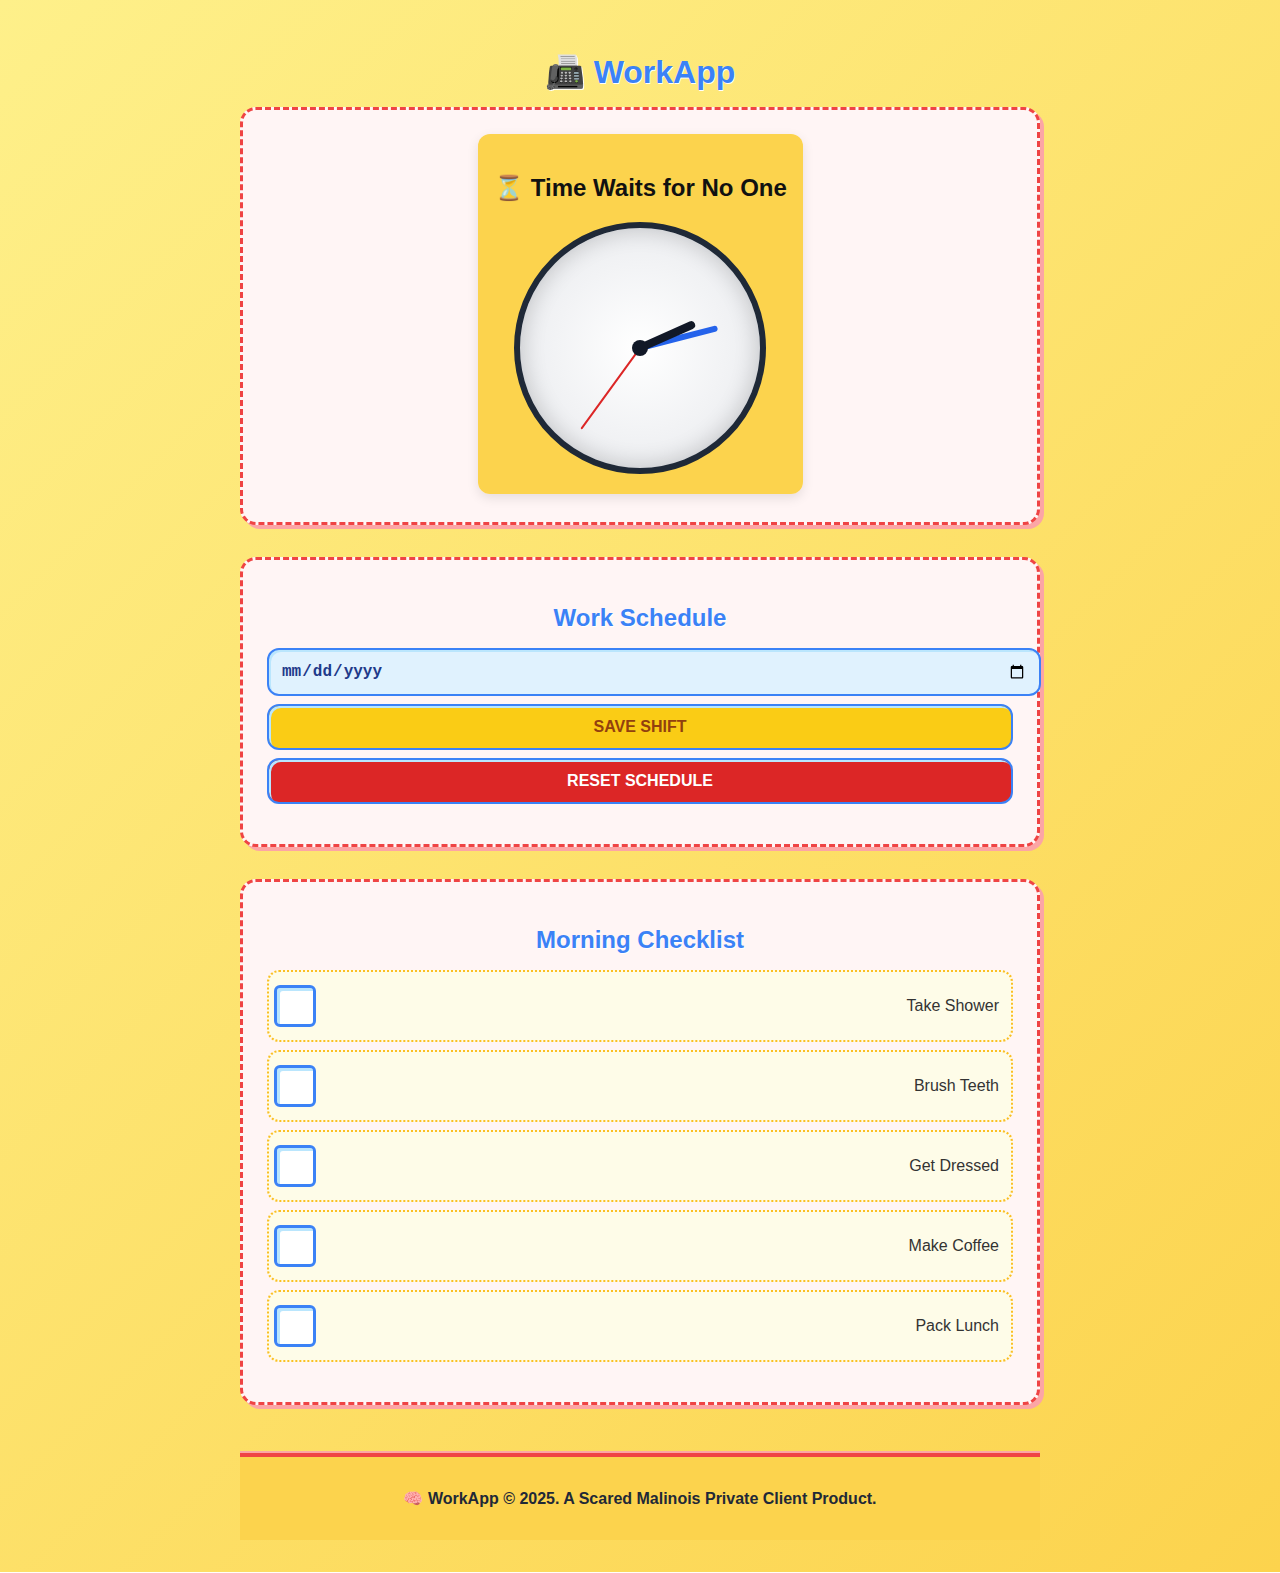
<file: index.html>
<!-- index.html -->
<!DOCTYPE html>
<html lang="en">
<head>
  <meta charset="UTF-8" />
  <meta name="viewport" content="width=device-width, initial-scale=1.0" />
  <link rel="stylesheet" href="styles.css">
  <link rel="manifest" href="manifest.json">
  <link href="https://fonts.googleapis.com/css2?family=Inter:wght@400;600;700&display=swap" rel="stylesheet">
</head>
<body>
  <h1>📠 WorkApp</h1> 

<section>
<center>
<iframe src="clock.html"
        width="325"
        height="360"
        style="border: none; border-radius: 12px; box-shadow: 0 4px 12px rgba(0,0,0,0.1);"
        title="Sigma Clock"
        loading="lazy">
</iframe>
</center>
</section>

<section>
  <h2>Work Schedule</h2>
  <form id="schedule-form">
    <input type="date" id="work-date" required>
    <button type="submit">Save Shift</button>
  </form>
  <button type="button" id="reset-schedule-btn" style="background:#dc2626;color:white;">Reset Schedule</button>
  <ul id="schedule-list"></ul>
</section>


  <section>
    <h2>Morning Checklist</h2>
    <ul>
      <li><input type="checkbox" id="shower">Take Shower</li>
      <li><input type="checkbox" id="teeth">Brush Teeth</li>
      <li><input type="checkbox" id="dress">Get Dressed</li>
<li><input type="checkbox"id="coffee">Make Coffee</li>
<li><input type="checkbox" id="lunch">Pack Lunch</li>
  </section>

<footer>
  <p>🧠 WorkApp &copy; 2025. A Scared Malinois Private Client Product.</p>
</footer>

  <script>
    const form = document.getElementById('schedule-form');
    const list = document.getElementById('schedule-list');
    const resetBtn = document.getElementById('reset-schedule-btn');

    function saveSchedule(schedule) {
      localStorage.setItem('schedule', JSON.stringify(schedule));
    }

    function getSchedule() {
      return JSON.parse(localStorage.getItem('schedule') || '[]');
    }

    function renderSchedule() {
      const schedule = getSchedule();
      list.innerHTML = '';
      schedule.forEach(date => {
        const li = document.createElement('li');
        li.textContent = date;
        list.appendChild(li);
      });
    }

    form.addEventListener('submit', e => {
      e.preventDefault();
      const date = document.getElementById('work-date').value;
      if (!date) return;
      const schedule = getSchedule();
      schedule.push(date);
      saveSchedule(schedule);
      renderSchedule();
      form.reset();
    });

    resetBtn.addEventListener('click', () => {
      if (confirm('Reset your entire schedule?')) {
        localStorage.removeItem('schedule');
        renderSchedule();
      }
    });

    document.addEventListener('DOMContentLoaded', renderSchedule);

    function saveChecklistState() {
  const items = document.querySelectorAll('#checklist input[type="checkbox"]');
  const state = {};
  items.forEach(box => state[box.id] = box.checked);

  const data = {
    date: new Date().toISOString().split('T')[0],
    state: state
  };
  localStorage.setItem('morningChecklist', JSON.stringify(data));
}

function loadChecklistState() {
  const saved = JSON.parse(localStorage.getItem('morningChecklist') || '{}');
  const today = new Date().toISOString().split('T')[0];

  const items = document.querySelectorAll('#checklist input[type="checkbox"]');

  if (!saved.date || saved.date !== today) {
    items.forEach(box => box.checked = false);
    saveChecklistState();
  } else {
    Object.entries(saved.state).forEach(([id, checked]) => {
      const box = document.getElementById(id);
      if (box) box.checked = checked;
    });
  }

  items.forEach(box => box.addEventListener('change', saveChecklistState));
}

document.addEventListener('DOMContentLoaded', loadChecklistState);
  </script>
</body>
</html>
</file>
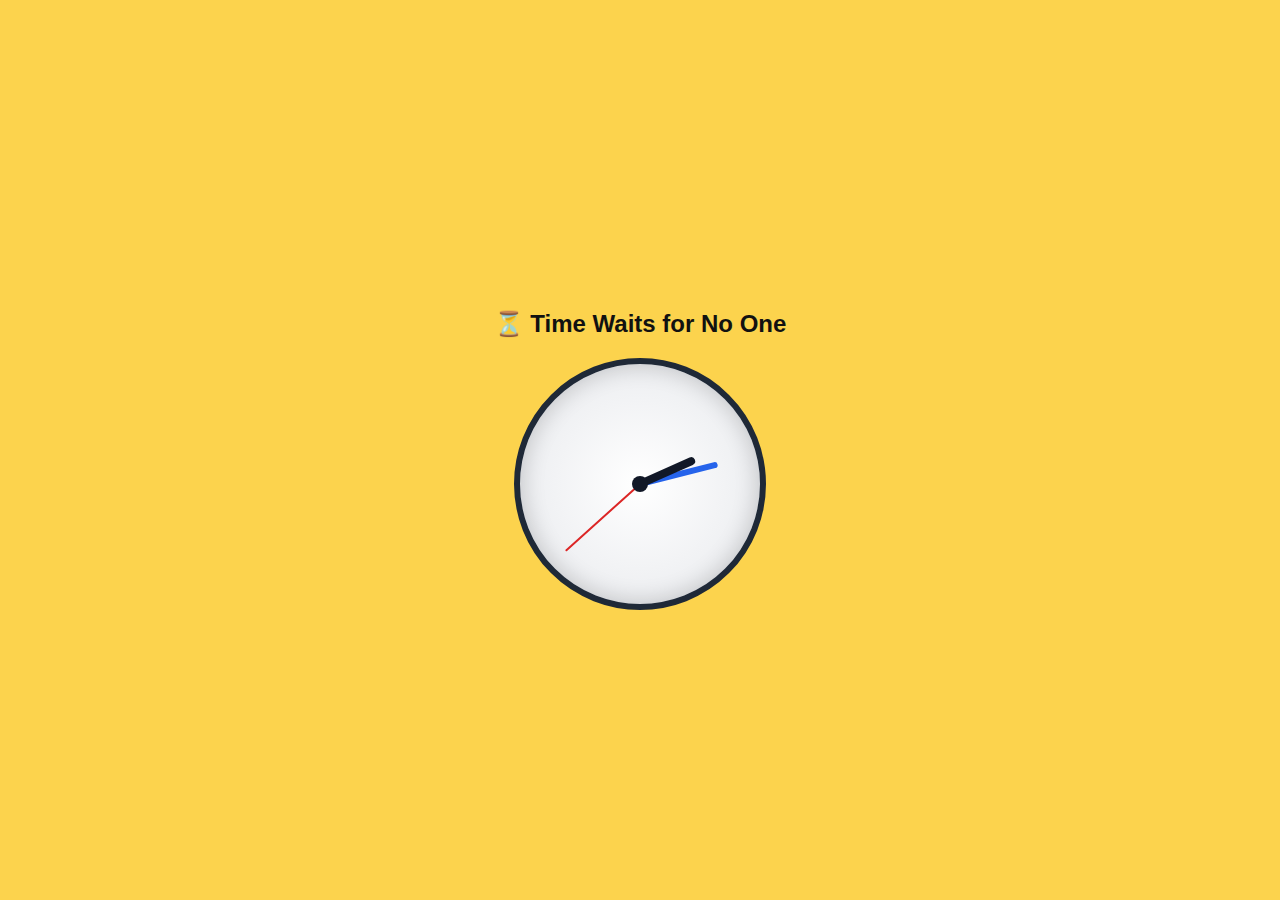
<file: clock.html>
<!DOCTYPE html>
<html lang="en">
<head>
  <meta charset="UTF-8" />
  <meta name="viewport" content="width=device-width, initial-scale=1.0"/>
  <title>Sigma Clock</title>
  <style>
    body {
      font-family: 'Arial Black', sans-serif;
      background: #fcd34d;
      color: #111;
      display: flex;
      flex-direction: column;
      align-items: center;
      justify-content: center;
      height: 100vh;
      margin: 0;
    }

    h1 {
      font-size: 2rem;
      color: #1f2937;
      margin-bottom: 2rem;
    }

.sigma-clock {
  position: relative;
  width: 240px;
  height: 240px;
  margin: 0 auto;
  border: 6px solid #1f2937;
  border-radius: 50%;
  background: radial-gradient(circle, #ffffff 0%, #e5e7eb 100%);
  box-shadow: 0 0 25px #00000033 inset;
}

.sigma-hand {
  position: absolute;
  bottom: 50%;
  left: 50%;
  transform-origin: bottom center;
  transform: translateX(-50%);
  border-radius: 10px;
}

.sigma-hour {
  width: 8px;
  height: 60px;
  background: #111827;
  z-index: 3;
}

.sigma-minute {
  width: 6px;
  height: 80px;
  background: #2563eb;
  z-index: 2;
}

.sigma-second {
  width: 2px;
  height: 100px;
  background: #dc2626;
  z-index: 1;
}

.center-core {
  position: absolute;
  width: 16px;
  height: 16px;
  background: #111827;
  border-radius: 50%;
  top: 50%;
  left: 50%;
  transform: translate(-50%, -50%);
  z-index: 4;
}
  </style>
</head>
<body>
<section>
  <h2>⏳ Time Waits for No One</h2>
  <div id="clock" class="sigma-clock">
    <div class="sigma-hand sigma-hour" id="hour-hand"></div>
    <div class="sigma-hand sigma-minute" id="minute-hand"></div>
    <div class="sigma-hand sigma-second" id="second-hand"></div>
    <div class="center-core"></div>
  </div>
</section>

<script>
    function updateSigmaClock() {
  const now = new Date();
  const seconds = now.getSeconds();
  const minutes = now.getMinutes();
  const hours = now.getHours();

  document.getElementById('second-hand').style.transform = `translateX(-50%) rotate(${seconds * 6}deg)`;
  document.getElementById('minute-hand').style.transform = `translateX(-50%) rotate(${minutes * 6 + seconds * 0.1}deg)`;
  document.getElementById('hour-hand').style.transform = `translateX(-50%) rotate(${(hours % 12) * 30 + minutes * 0.5}deg)`;
}

setInterval(updateSigmaClock, 1000);
updateSigmaClock();
</script>
</body>
</html>
</file>
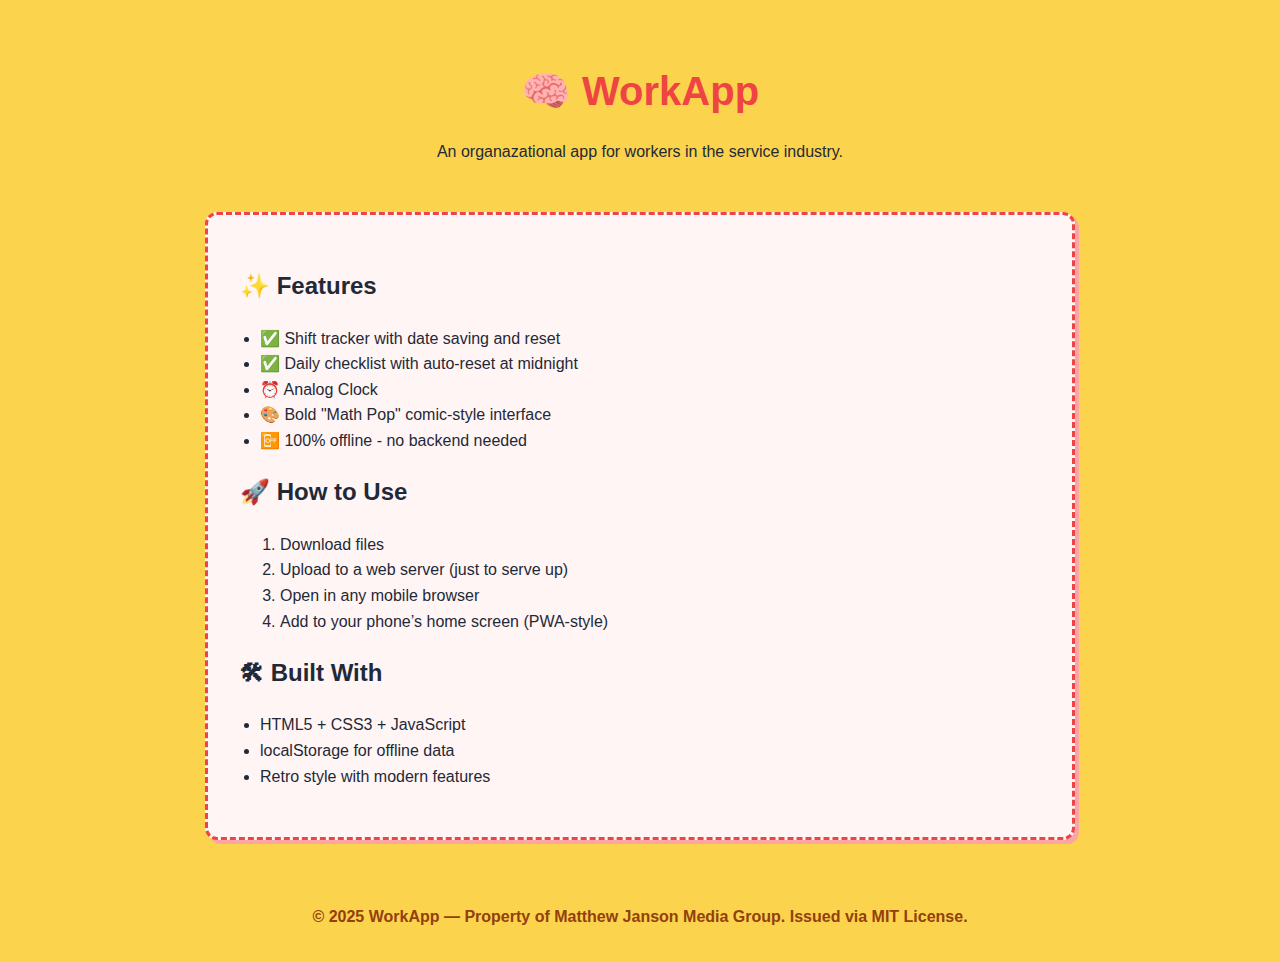
<file: website.html>
<!DOCTYPE html>
<html lang="en">
<head>
  <meta charset="UTF-8" />
  <meta name="viewport" content="width=device-width, initial-scale=1.0" />
  <title>WorkApp</title>
  <style>
    body {
      font-family: 'Arial Rounded MT Bold', sans-serif;
      background: #fcd34d;
      color: #1f2937;
      margin: 0;
      padding: 2rem;
      line-height: 1.6;
    }
    header {
      text-align: center;
      padding-bottom: 2rem;
    }
    h1 {
      font-size: 2.5rem;
      color: #ef4444;
      margin-bottom: 0.5rem;
    }
    .content {
      max-width: 800px;
      margin: auto;
      background: #fff5f5;
      padding: 2rem;
      border-radius: 12px;
      border: 3px dashed #ef4444;
      box-shadow: 4px 4px #fca5a5;
    }
    ul {
      padding-left: 1.25rem;
    }
    footer {
      text-align: center;
      margin-top: 4rem;
      font-weight: bold;
      color: #92400e;
    }
    a {
      color: #1e40af;
      font-weight: bold;
      text-decoration: none;
    }
    a:hover {
      text-decoration: underline;
    }
  </style>
</head>
<body>
  <header>
    <h1>🧠 WorkApp</h1>
    <p>An organazational app for workers in the service industry.</p>
  </header>
  <div class="content">
    <h2>✨ Features</h2>
    <ul>
      <li>✅ Shift tracker with date saving and reset</li>
      <li>✅ Daily checklist with auto-reset at midnight</li>
      <li>⏰ Analog Clock</li>
      <li>🎨 Bold "Math Pop" comic-style interface</li>
      <li>📴 100% offline - no backend needed</li>
    </ul>

    <h2>🚀 How to Use</h2>
    <ol>
      <li>Download files</li>
      <li>Upload to a web server (just to serve up)</li>
      <li>Open in any mobile browser</li>
      <li>Add to your phone’s home screen (PWA-style)</li>
    </ol>

    <h2>🛠 Built With</h2>
    <ul>
      <li>HTML5 + CSS3 + JavaScript</li>
      <li>localStorage for offline data</li>
      <li>Retro style with modern features</li>
    </ul>

  </div>

  <footer>
    &copy; 2025 WorkApp — Property of Matthew Janson Media Group. Issued via MIT License.
  </footer>
</body>
</html>
</file>
<file: styles.css>
/* style.css — Math Pop Aesthetic (Updated) */

body {
  font-family: 'Comic Sans MS', 'Arial Rounded MT Bold', sans-serif;
  background: linear-gradient(135deg, #fef08a, #fcd34d);
  color: #333;
  padding: 2rem;
  max-width: 800px;
  margin: auto;
}

h1, h2 {
  text-align: center;
  margin-bottom: 1rem;
  color: #3b82f6;
  text-shadow: 1px 1px #fff;
}

section {
  background: #fff5f5;
  border: 3px dashed #ef4444;
  border-radius: 16px;
  padding: 1.5rem;
  margin-bottom: 2rem;
  box-shadow: 4px 4px #fca5a5;
}

input, select, button {
  display: block;
  width: 100%;
  padding: 0.75rem;
  margin: 0.5rem 0;
  border: 2px solid #3b82f6;
  border-radius: 12px;
  font-size: 1rem;
  background-color: #e0f2fe;
  color: #1e3a8a;
  font-weight: bold;
  box-shadow: inset 2px 2px #bae6fd;
}

button {
  background-color: #facc15;
  color: #92400e;
  font-weight: 800;
  text-transform: uppercase;
  transition: background-color 0.2s;
}

button:hover {
  background-color: #fde047;
}

ul {
  list-style-type: none;
  padding: 0;
}

li {
  background-color: #fefce8;
  padding: 0.75rem;
  border-radius: 12px;
  margin-bottom: 0.5rem;
  display: flex;
  justify-content: space-between;
  align-items: center;
  border: 2px dotted #fbbf24;
}

li input[type="checkbox"] {
  margin-right: 0.75rem;
  transform: scale(1.5);
  appearance: none;
  width: 20px;
  height: 20px;
  border: 2px solid #3b82f6;
  border-radius: 4px;
  background-color: #fff;
  cursor: pointer;
  position: relative;
}

li input[type="checkbox"]:checked::after {
  content: "✔";
  color: #3b82f6;
  font-size: 14px;
  position: absolute;
  top: 0;
  left: 4px;
}

.delete-btn {
  background-color: #ef4444;
  padding: 0.4rem 0.8rem;
  font-size: 0.9rem;
  font-weight: bold;
  color: white;
  border-radius: 8px;
  border: 2px solid #b91c1c;
  box-shadow: 2px 2px #fecaca;
}

.delete-btn:hover {
  background-color: #f87171;
}

@media (max-width: 420px) {
  body { padding: 1rem; }
  section { padding: 1rem; }
  input, select, button { font-size: 0.95rem; padding: 0.6rem; }
  li { font-size: 0.95rem; flex-wrap: wrap; }
}

footer {
  text-align: center;
  padding: 1rem;
  background-color: #fcd34d;
  border-top: 4px solid #ef4444;
  font-weight: bold;
  font-family: 'Comic Sans MS', 'Arial Rounded MT Bold', sans-serif;
  color: #1f2937;
  margin-top: 3rem;
  box-shadow: 0 -2px #fca5a5;
}
</file>
